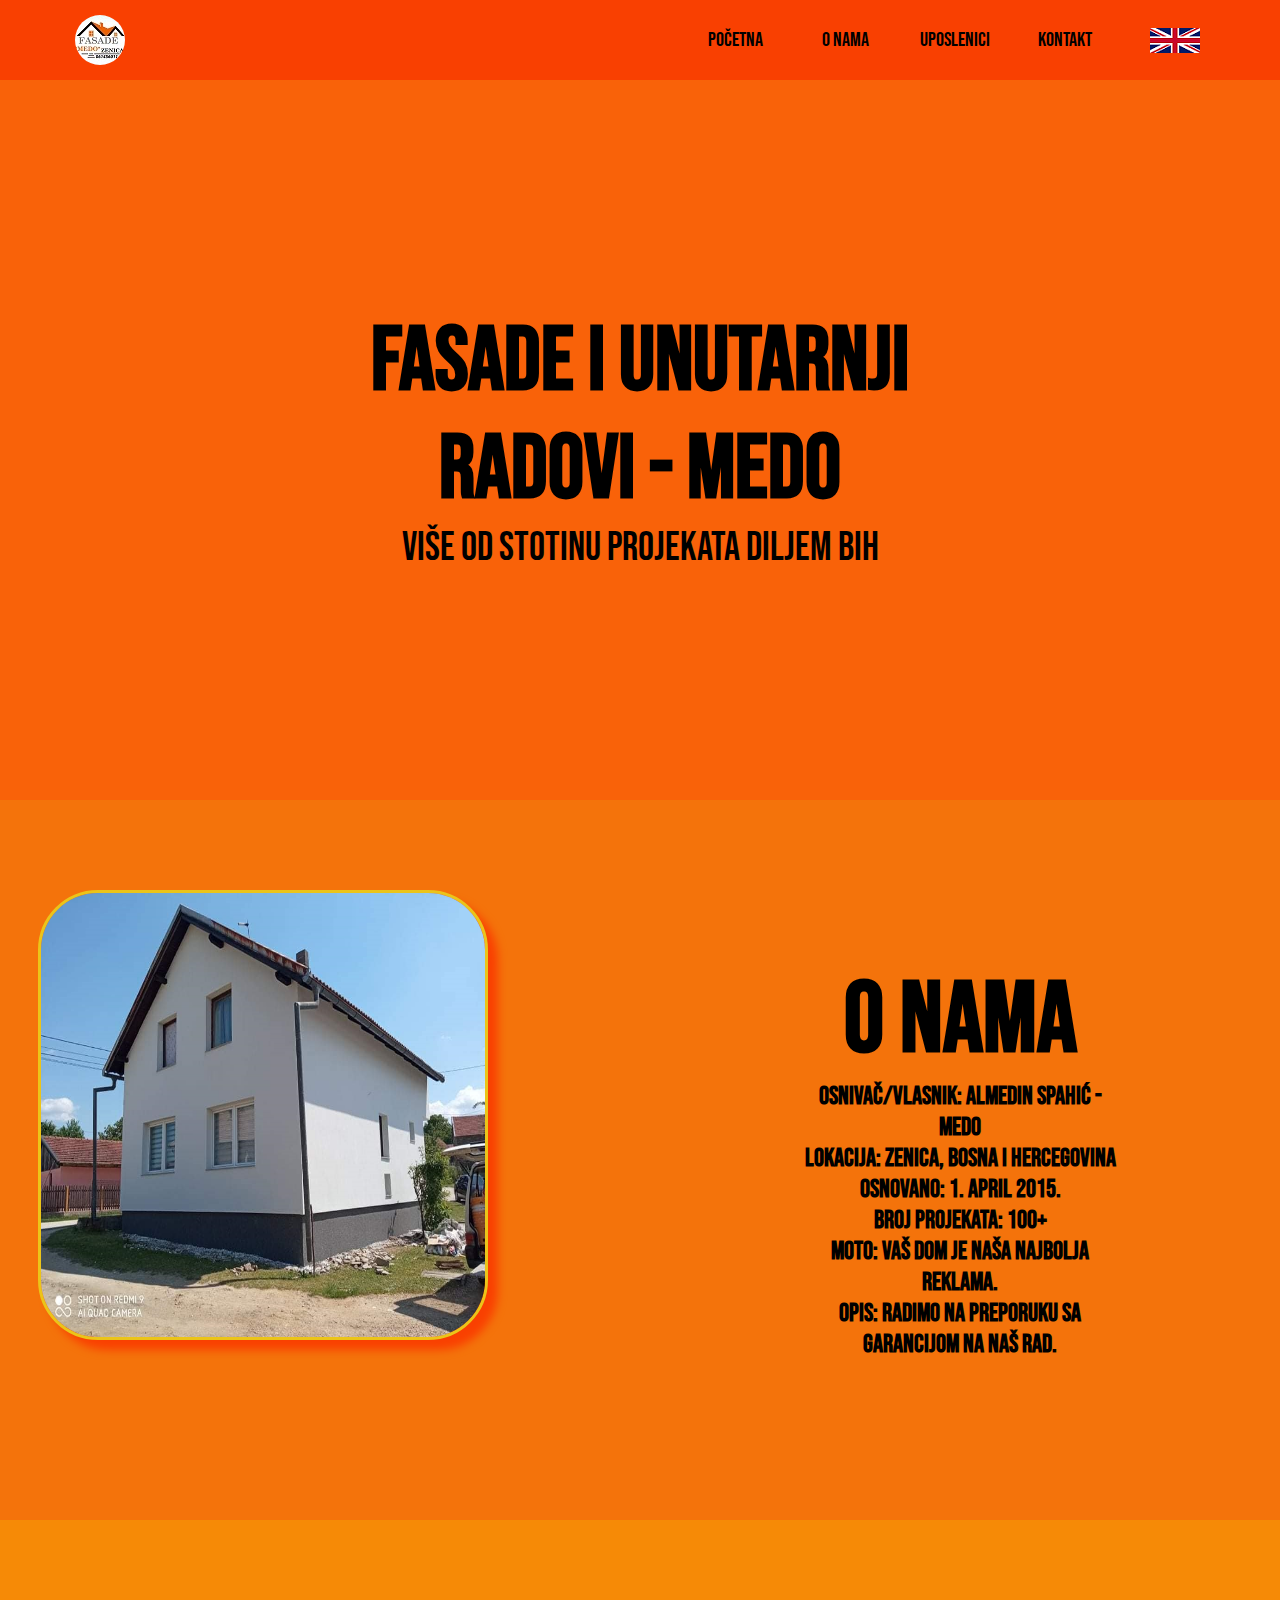
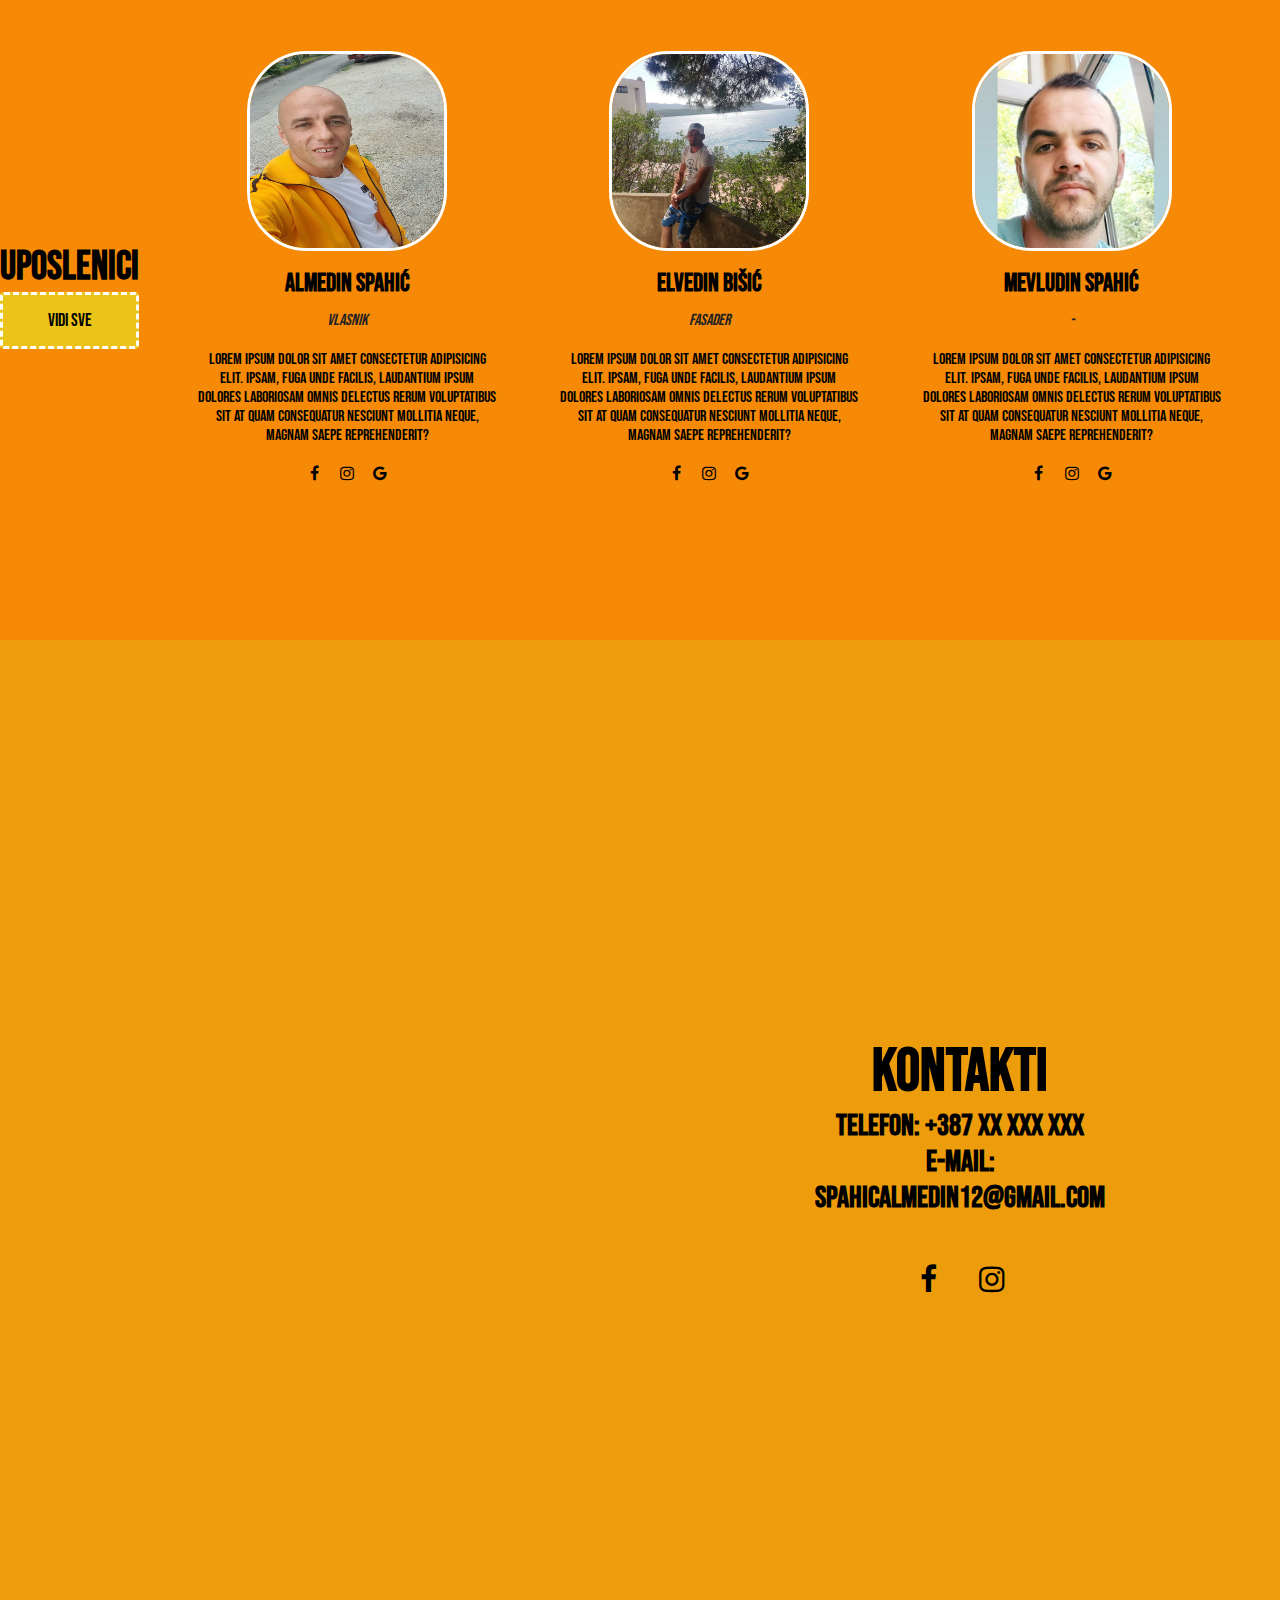
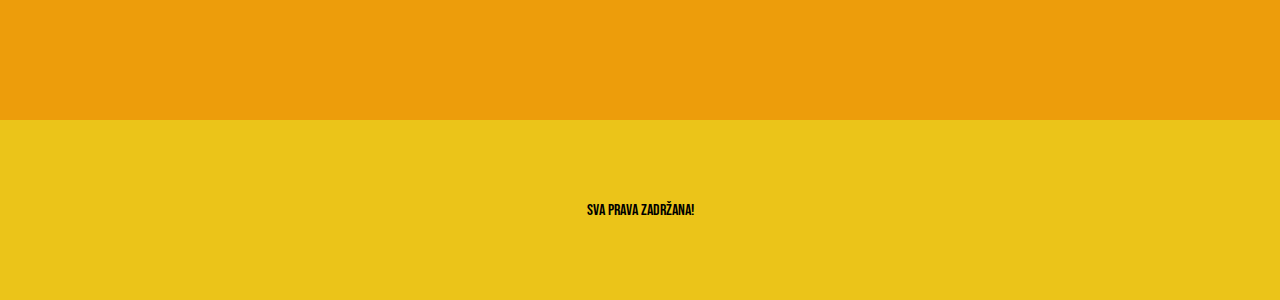
<file: ba.html>
<!DOCTYPE html>
<html lang="en">
<head>
    <meta charset="UTF-8">
    <meta http-equiv="X-UA-Compatible" content="IE=edge">
    <meta name="viewport" content="width=device-width, initial-scale=1.0">
    <link rel="stylesheet" href="styles.css">
    <link rel="preconnect" href="https://fonts.googleapis.com">
    <link rel="preconnect" href="https://fonts.gstatic.com" crossorigin>
    <link href="https://fonts.googleapis.com/css2?family=Bebas+Neue&display=swap" rel="stylesheet">
    <link rel="stylesheet" href="https://cdnjs.cloudflare.com/ajax/libs/font-awesome/4.7.0/css/font-awesome.min.css">
    <title>Fasade i unutarnji radovi - MEDO</title>
</head>
<body>
    <nav class="navbar">
        <div class="nav-cont">
            <a href="#home"><img id="logo" src="img/logo.jpg" alt="Logo"> </a>
            <div class="responsive" id="resp-menu">
                <span class="bar"></span>
                <span class="bar"></span>
                <span class="bar"></span>
            </div>
            <ul class="nav-menu">
                <li class="nav-options">
                    <a href="#home" class="links">Početna</a>
                </li>
                <li class="nav-options">
                    <a href="#aboutUs" class="links">O nama</a>
                </li>
                <li class="nav-options">
                    <a href="#employees" class="links">Uposlenici</a>
                </li>
                <li class="nav-options">
                    <a href="#contact" class="links">Kontakt</a>
                </li>
                <li class="nav-options">
                    <a href="en.html" class="links">
                        <img src="img/uk.png" alt="ENG-LANG">
                    </a>
                </li>
                <!--
                    <li class="nav-options">
                    <a href="" class="links">
                        <button style="font-size:24px" class="mode" onclick="darkModeFunction()"><i class="fa fa-moon-o"></i></button>
                    </a>
                </li>
                -->
                <!-- Dark mode may be implemented later-->
            </ul>
        </div>
    </nav>
    
    <button onclick="topReturn()" id="topBtn" title="Go to the top">Vrh</button>
    
    <section class="home-section" id="home">
        
        <div class="home-container">
            <div class="home-centered">
                <h1 class="home-heading">Fasade i unutarnji radovi - Medo</h1>
                <p class="home-paragraph"> Više od stotinu projekata diljem BiH </p>
            </div>
        </div>

    </section>

    <section class="aboutUs-section" id="aboutUs">
        <div class="aboutUs-container">
            <div class="aboutUs-wrapper">
                <img src="img/img1.jpg" class="imgs" alt="Image 1">
                <img src="img/img2.jpg" class="imgs" alt="Image 2">
                <img src="img/img3.jpg" class="imgs" alt="Image 3">
            </div>   
        </div>
        <div class="aboutUs-content">
            <div class="aboutUs-split right">
                <div class="aboutUs-center">
                    <h1>O nama</h1>
                    <h3>Osnivač/vlasnik: Almedin Spahić - Medo <br>
                    Lokacija: ZENICA, BOSNA i Hercegovina<br>
                    Osnovano: 1. April 2015. <br>
                    Broj projekata: 100+<br>
                    Moto: Vaš dom je naša najbolja reklama. <br>
                    Opis: Radimo na preporuku sa garancijom na naš rad.</h3>
                </div>
            </div>
        </div>
    </section>

    <section class="employees-section" id="employees">
        <div class="teams-header">
            <h1> Uposlenici </h1>
            <button class="employees-btn"> Vidi sve</button>
        </div>
        <div class="employees-container">
        <div class="employees-teams">
            <img src="img/almedin.jpg" class="team-imgs" alt="">
            <div class="team-names">Almedin Spahić</div>
            <div class="team-design">Vlasnik</div>
            <div class="team-description">Lorem ipsum dolor sit amet consectetur adipisicing elit. Ipsam, fuga unde facilis, 
                laudantium ipsum dolores laboriosam omnis delectus rerum voluptatibus sit 
                at quam consequatur nesciunt mollitia neque, magnam saepe reprehenderit?</div>
            
                <div class="social-links">
                    <a href="#"><i class="fa fa-facebook"></i></a>
                    <a href="#"><i class="fa fa-instagram"></i></a>
                    <a href="#"><i class="fa fa-google"></i></a>
                </div>
        </div>
        <div class="employees-teams" id="team-img2">
            <img src="img/elvedin.jpg" class="team-imgs"  alt="">
            <div class="team-names">Elvedin Bišić</div>
            <div class="team-design">Fasader</div>
            <div class="team-description">Lorem ipsum dolor sit amet consectetur adipisicing elit. Ipsam, fuga unde facilis, 
                laudantium ipsum dolores laboriosam omnis delectus rerum voluptatibus sit 
                at quam consequatur nesciunt mollitia neque, magnam saepe reprehenderit?</div>
            
                <div class="social-links">
                    <a href="#"><i class="fa fa-facebook"></i></a>
                    <a href="#"><i class="fa fa-instagram"></i></a>
                    <a href="#"><i class="fa fa-google"></i></a>
                </div>
        </div>
        <div class="employees-teams" id="team-img3">
            <img src="img/mevludin.jpg" class="team-imgs"  alt="">
            <div class="team-names">Mevludin Spahić</div>
            <div class="team-design">-</div>
            <div class="team-description">Lorem ipsum dolor sit amet consectetur adipisicing elit. Ipsam, fuga unde facilis, 
                laudantium ipsum dolores laboriosam omnis delectus rerum voluptatibus sit 
                at quam consequatur nesciunt mollitia neque, magnam saepe reprehenderit?</div>
            
                <div class="social-links">
                    <a href="#"><i class="fa fa-facebook" aria-hidden="true"></i></a>
                    <a href="#"><i class="fa fa-instagram"></i></a>
                    <a href="#"><i class="fa fa-google"></i></a>
                </div>
        </div>
        </div>
    </section>

    <section class="contact-section" id="contact">
        <div class="contact-container">
            <div class="iframe-center">
                <iframe src="https://www.google.com/maps/embed?pb=!1m14!1m12!1m3!1d308.229365443627!2d17.82048676170448!3d44.24304131937579!2m3!1f0!2f0!3f0!3m2!1i1024!2i768!4f13.1!5e1!3m2!1shr!2sba!4v1669602680930!5m2!1shr!2sba" width="900" height="500" style="border:0;" allowfullscreen="" loading="lazy" referrerpolicy="no-referrer-when-downgrade"></iframe>
            </div>
        </div>
        <div class="contact-contents">
            <div class="contact-wrapper right">
                <div class="contact-options">
                        <h1>Kontakti</h1>
                        <h3>Telefon: +387 xx xxx xxx <br>
                        E-mail: Spahicalmedin12@gmail.com<br></h3>
                        <a href="https://www.facebook.com/medofasadee"><i class="fa fa-facebook" aria-hidden="true"></i></a>
                        <a href="https://www.instagram.com/fasade_medo/"><i class="fa fa-instagram" aria-hidden="true"></i></a>
                    </div>
                </div>
            </div>   
    </section>

    <section class="footer" id="footer">
        <div class="footer-container">
            <p> Sva prava zadržana!</p>
        </div>
    </section>

    <script src="app.js"></script>
</body>
</html>
</file>
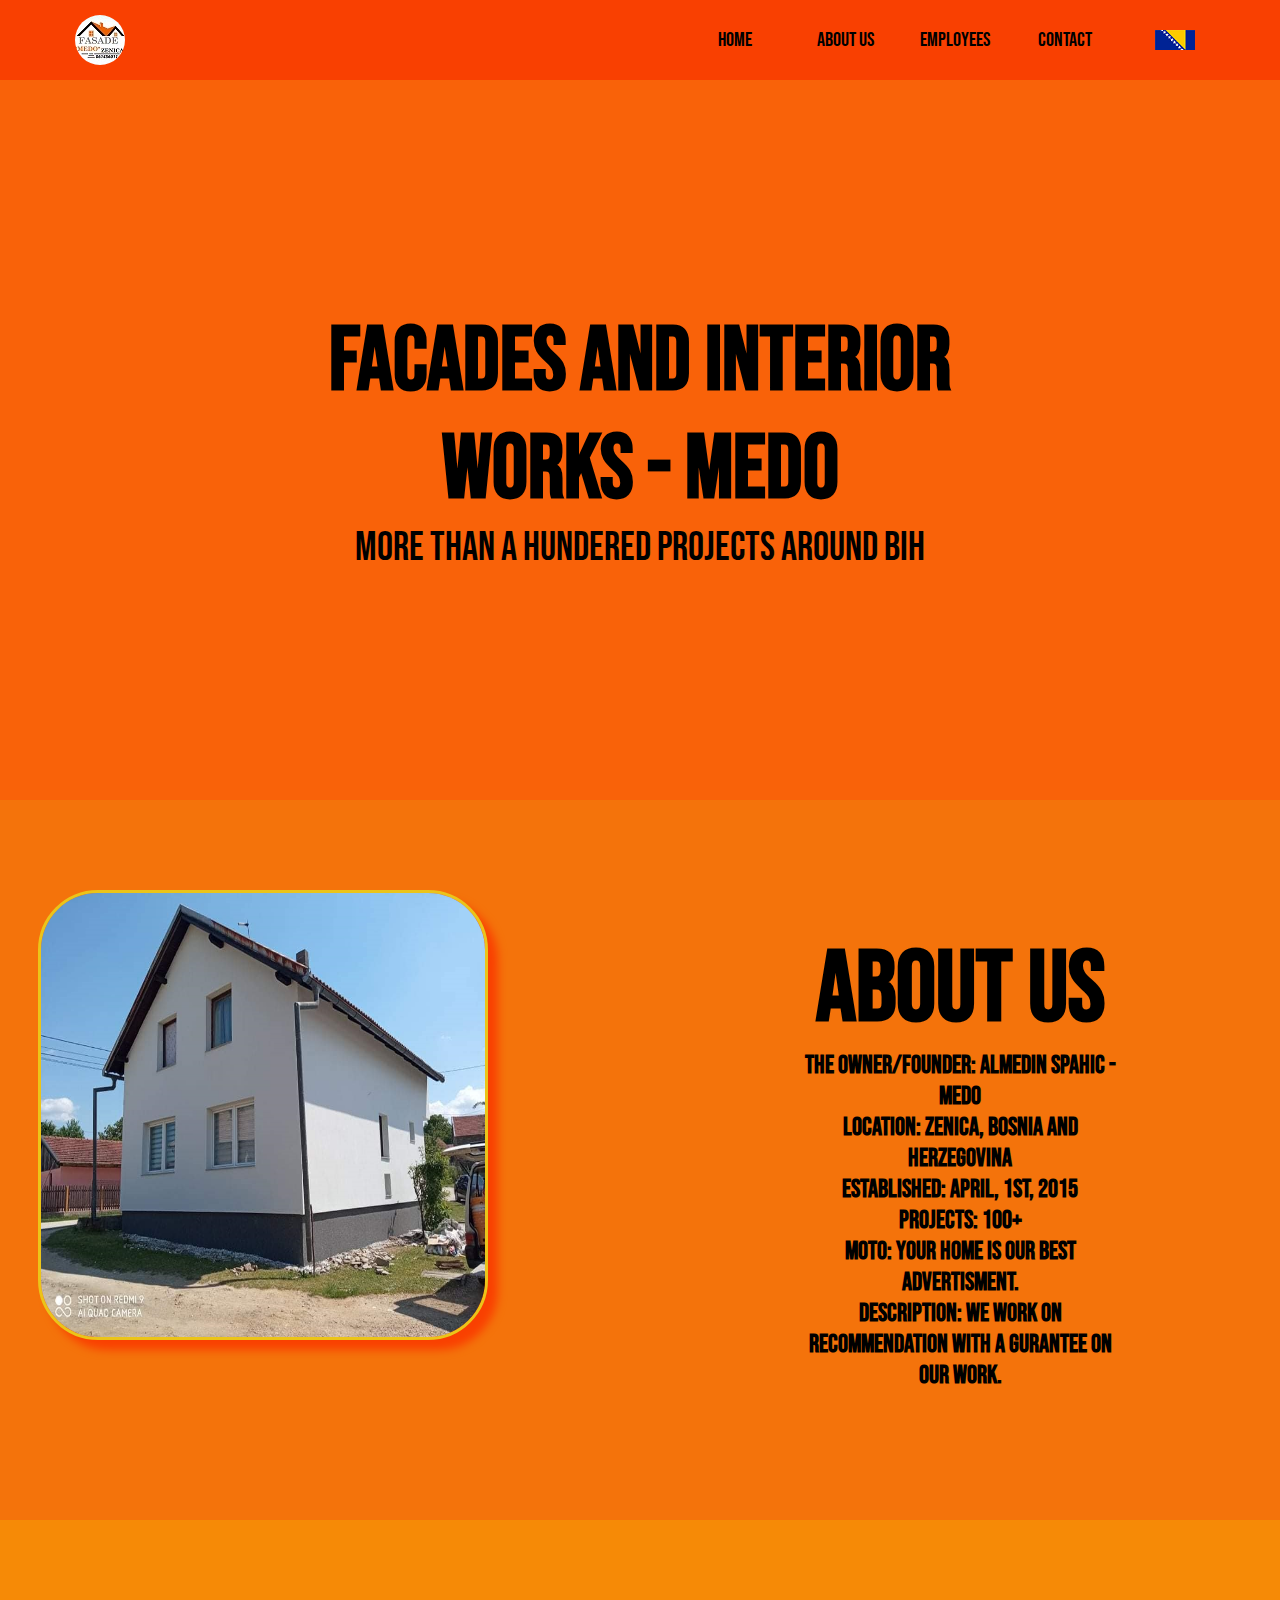
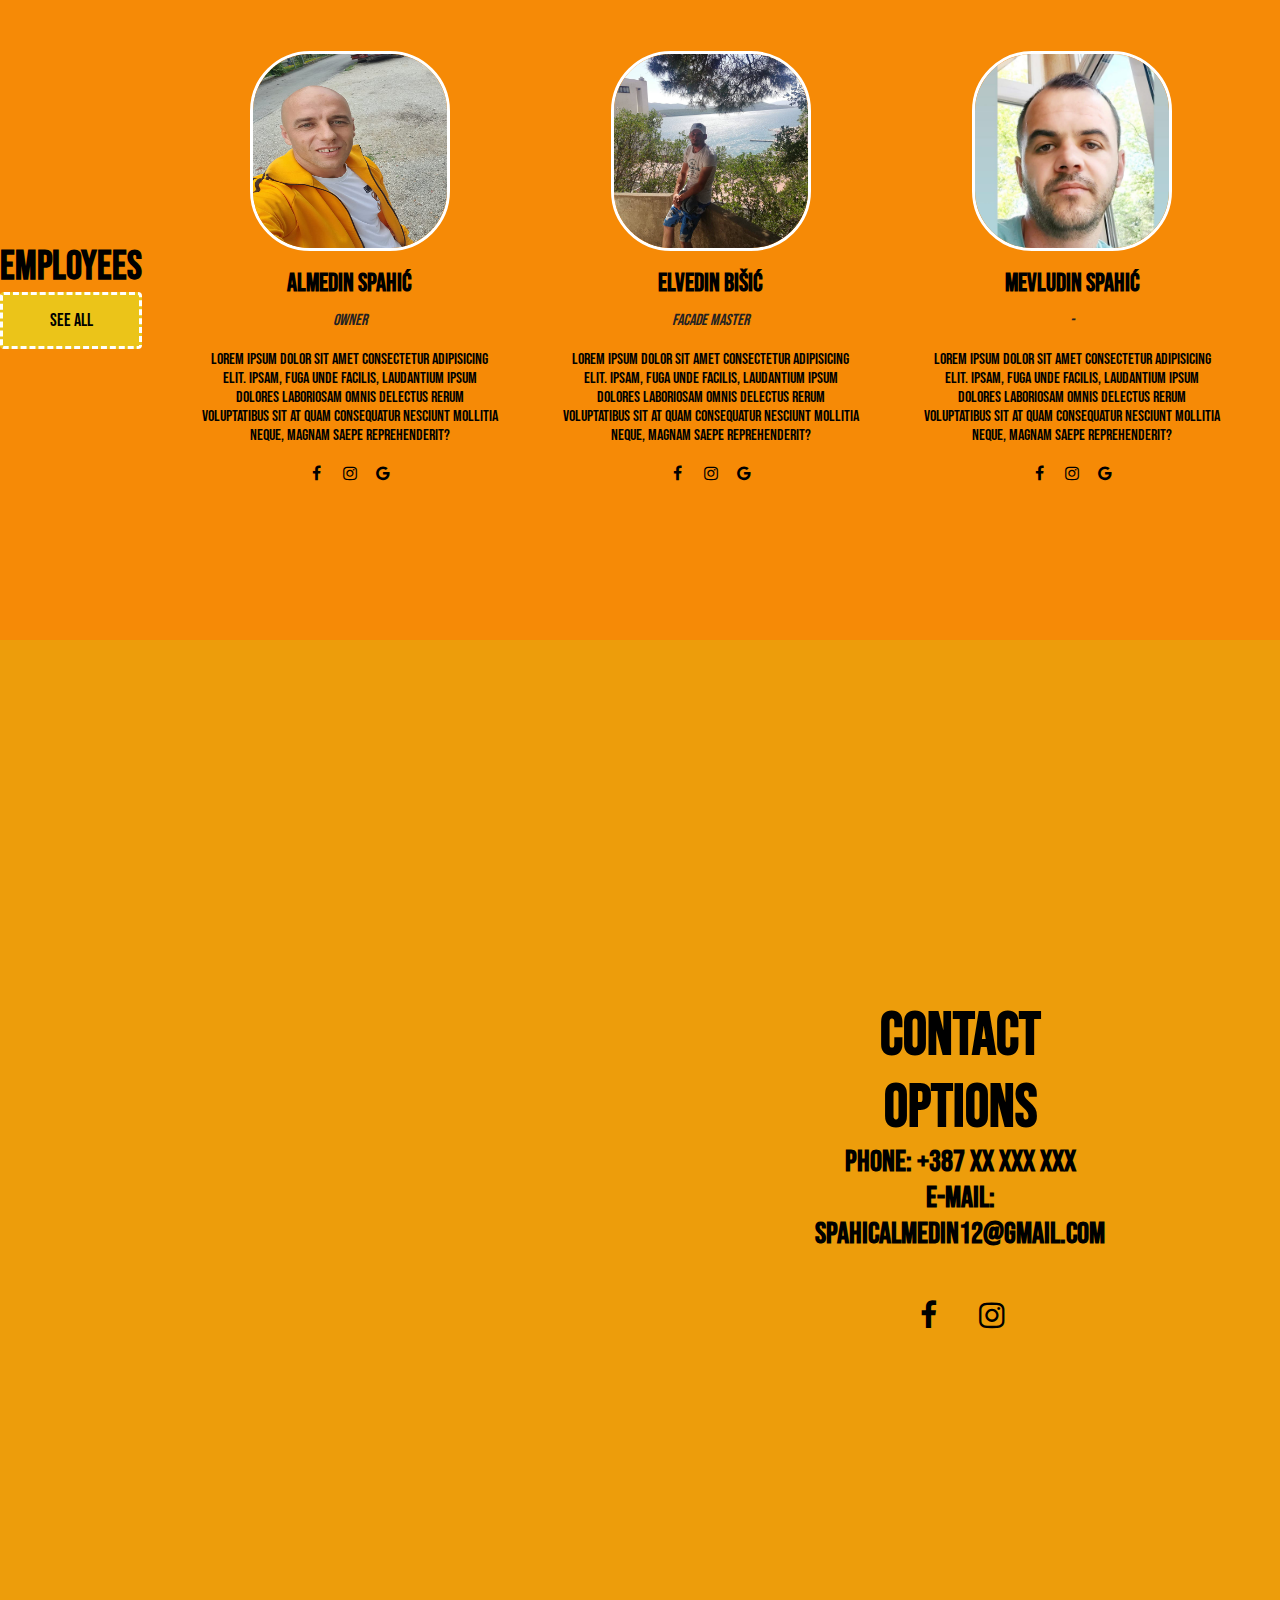
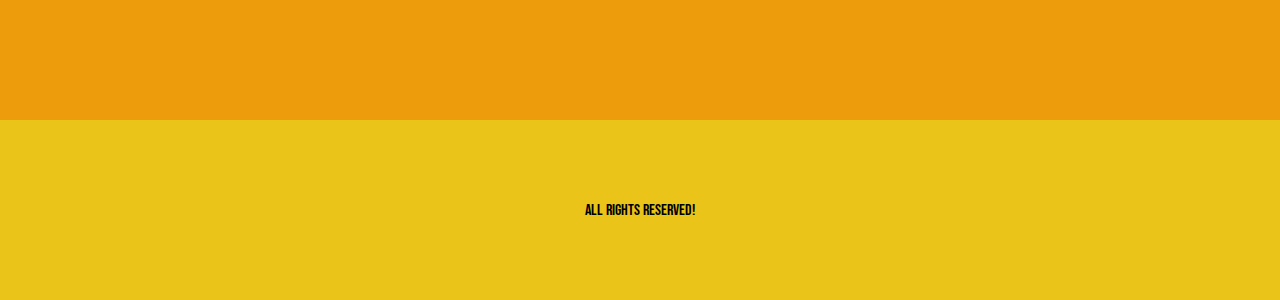
<file: en.html>
<!DOCTYPE html>
<html lang="en">
<head>
    <meta charset="UTF-8">
    <meta http-equiv="X-UA-Compatible" content="IE=edge">
    <meta name="viewport" content="width=device-width, initial-scale=1.0">
    <link rel="stylesheet" href="styles.css">
    <link rel="preconnect" href="https://fonts.googleapis.com">
    <link rel="preconnect" href="https://fonts.gstatic.com" crossorigin>
    <link href="https://fonts.googleapis.com/css2?family=Bebas+Neue&display=swap" rel="stylesheet">
    <link rel="stylesheet" href="https://cdnjs.cloudflare.com/ajax/libs/font-awesome/4.7.0/css/font-awesome.min.css">
    <title>Facades and interior works - MEDO</title>
</head>
<body>
    <nav class="navbar">
        <div class="nav-cont">
            <a href="#home"><img id="logo" src="img/logo.jpg" alt="Logo"> </a>
            <div class="responsive" id="resp-menu">
                <span class="bar"></span>
                <span class="bar"></span>
                <span class="bar"></span>
            </div>
            <ul class="nav-menu">
                <li class="nav-options">
                    <a href="#home" class="links">Home</a>
                </li>
                <li class="nav-options">
                    <a href="#aboutUs" class="links">About us</a>
                </li>
                <li class="nav-options">
                    <a href="#employees" class="links">Employees</a>
                </li>
                <li class="nav-options">
                    <a href="#contact" class="links">Contact</a>
                </li>
                <li class="nav-options">
                    <a href="ba.html" class="links">
                        <img src="img/bosnia.png" alt="BOS-LANG">
                    </a>
                </li>
                <!--
                    <li class="nav-options">
                    <a href="" class="links">
                        <button style="font-size:24px" class="mode" onclick="darkModeFunction()"><i class="fa fa-moon-o"></i></button>
                    </a>
                </li>
                -->
                <!-- Dark mode may be implemented later-->
            </ul>
        </div>
    </nav>
    
    <button onclick="topReturn()" id="topBtn" title="Go to the top">Top</button>
    
    <section class="home-section" id="home">
        
        <div class="home-container">
            <div class="home-centered">
                <h1 class="home-heading">Facades and interior works - MEDO</h1>
                <p class="home-paragraph">More than a hundered projects around BiH </p>
            </div>
        </div>

    </section>

    <section class="aboutUs-section" id="aboutUs">
        <div class="aboutUs-container">
            <div class="aboutUs-wrapper">
                <img src="img/img1.jpg" class="imgs" alt="Image 1">
                <img src="img/img2.jpg" class="imgs" alt="Image 2">
                <img src="img/img3.jpg" class="imgs" alt="Image 3">
            </div>   
        </div>
        <div class="aboutUs-content">
            <div class="aboutUs-split right">
                <div class="aboutUs-center">
                    <h1>About us </h1>
                    <h3>The owner/founder: Almedin Spahic - Medo <br>
                    Location: ZENICA, BOSNIA AND HERZEGOVINA<br>
                    Established: April, 1st, 2015 <br>
                    Projects: 100+<br>
                    Moto: Your home is our best advertisment. <br>
                    Description: We work on recommendation with a gurantee on our work.</h3>
                </div>
            </div>
        </div>
    </section>

    <section class="employees-section" id="employees">
        <div class="teams-header">
            <h1> Employees </h1>
            <button class="employees-btn"> See all</button>
        </div>
        <div class="employees-container">
        <div class="employees-teams">
            <img src="img/almedin.jpg" class="team-imgs" alt="">
            <div class="team-names">Almedin Spahić</div>
            <div class="team-design">Owner</div>
            <div class="team-description">Lorem ipsum dolor sit amet consectetur adipisicing elit. Ipsam, fuga unde facilis, 
                laudantium ipsum dolores laboriosam omnis delectus rerum voluptatibus sit 
                at quam consequatur nesciunt mollitia neque, magnam saepe reprehenderit?</div>
            
                <div class="social-links">
                    <a href="#"><i class="fa fa-facebook"></i></a>
                    <a href="#"><i class="fa fa-instagram"></i></a>
                    <a href="#"><i class="fa fa-google"></i></a>
                </div>
        </div>
        <div class="employees-teams" id="team-img2">
            <img src="img/elvedin.jpg" class="team-imgs"  alt="">
            <div class="team-names">Elvedin Bišić</div>
            <div class="team-design">Facade master</div>
            <div class="team-description">Lorem ipsum dolor sit amet consectetur adipisicing elit. Ipsam, fuga unde facilis, 
                laudantium ipsum dolores laboriosam omnis delectus rerum voluptatibus sit 
                at quam consequatur nesciunt mollitia neque, magnam saepe reprehenderit?</div>
            
                <div class="social-links">
                    <a href="#"><i class="fa fa-facebook"></i></a>
                    <a href="#"><i class="fa fa-instagram"></i></a>
                    <a href="#"><i class="fa fa-google"></i></a>
                </div>
        </div>
        <div class="employees-teams" id="team-img3">
            <img src="img/mevludin.jpg" class="team-imgs"  alt="">
            <div class="team-names">Mevludin Spahić</div>
            <div class="team-design">-</div>
            <div class="team-description">Lorem ipsum dolor sit amet consectetur adipisicing elit. Ipsam, fuga unde facilis, 
                laudantium ipsum dolores laboriosam omnis delectus rerum voluptatibus sit 
                at quam consequatur nesciunt mollitia neque, magnam saepe reprehenderit?</div>
            
                <div class="social-links">
                    <a href="#"><i class="fa fa-facebook" aria-hidden="true"></i></a>
                    <a href="#"><i class="fa fa-instagram"></i></a>
                    <a href="#"><i class="fa fa-google"></i></a>
                </div>
        </div>
        </div>
    </section>

    <section class="contact-section" id="contact">
        <div class="contact-container">
            <div class="iframe-center">
                <iframe src="https://www.google.com/maps/embed?pb=!1m14!1m12!1m3!1d308.229365443627!2d17.82048676170448!3d44.24304131937579!2m3!1f0!2f0!3f0!3m2!1i1024!2i768!4f13.1!5e1!3m2!1shr!2sba!4v1669602680930!5m2!1shr!2sba" width="900" height="500" style="border:0;" allowfullscreen="" loading="lazy" referrerpolicy="no-referrer-when-downgrade"></iframe>
            </div>
        </div>
        <div class="contact-contents">
            <div class="contact-wrapper right">
                <div class="contact-options">
                        <h1>Contact options</h1>
                        <h3>Phone: +387 xx xxx xxx <br>
                        E-mail: Spahicalmedin12@gmail.com<br></h3>
                        <a href="https://www.facebook.com/medofasadee"><i class="fa fa-facebook" aria-hidden="true"></i></a>
                        <a href="https://www.instagram.com/fasade_medo/"><i class="fa fa-instagram" aria-hidden="true"></i></a>
                    </div>
                </div>
            </div>   
    </section>

    <section class="footer" id="footer">
        <div class="footer-container">
            <p> All rights reserved!</p>
        </div>
    </section>

    
    
    <script src="app.js"></script>
</body>
</html>
</file>
<file: styles.css>
*{
    box-sizing: border-box;
    margin:0;
    padding:0;
    font-family: 'Bebas Neue', cursive;
    scroll-behavior: smooth;
    
}

/* This will be used in update with dark mode which is one of the possibilities
:root {
    --primary-color: black;
    --secondary-color: #536390;
    --font-color: black;
    --bg-color: #fff;
    --heading-color: #292922;
}
*/

/*
[data-theme="dark"] {
    --primary-color: white;
    --secondary-color: #818cab;
    --font-color: white;
    --bg-color: #161625;
    --heading-color: #818cab;
}
*/

.body{
    background-color: #e2954c;
}

.navbar{
    background: #f94001;
    display: flex;
    top: 0;
    height: 80px;
    justify-content: center;
    align-items: center;
    font-size: 20px;
    position: static;
    z-index: 999;
}

.nav-cont{
    display: flex;
    justify-content: space-between;
    width: 100%;
    max-width: 1400px;
    height: 80px;
    margin: 0 auto;
    padding: 0 50px;
    z-index: 1;
}

#logo{
    display: flex;
    align-items: center;
    cursor: pointer;
    border-radius: 50%;
    margin-top: 15px;
    margin-left: 25px;
}

.nav-menu{
    display: flex;
    align-items: center;
    list-style: none;
}

.nav-options{
    height: 80px;
}

.links{
    color: black;
    display: inline-flex;
    height: 100%;
    width: 110px;
    align-items: center;
    justify-content: center;
    text-decoration: none;
    transition: all 0.5s;
}

.links:hover{
    color: white;
    transition: all 0.3s;
}

.mode{
    width: 30%;
    z-index: 99;
    font-size: 18px;
    background-color: rgb(54, 52, 52);
    border-color: black;
    border-style: solid;
    color: white;
    cursor: pointer;
    border-radius: 50%;
    scroll-behavior: smooth;   
}

.mode:hover{
    background-color: black;
}


.home-section{
    background-color: #f96209;
    width: 100%;
    height: 80vh;
    float:left;
    box-sizing: border-box;
    position: relative;
    display: flex;
    padding: 200px 0;  
    color: black;
}

.home-container{
    display: flex;
    flex-direction: column;
    align-items: center;
    justify-content: center;
    margin: 0 auto;
    text-align: center;
    padding: 20px;
    width: 80%;
    height: 100vh;
    object-fit: fill;
}


.home-centered {
    position: absolute;
    top: 50%;
    left: 50%;
    transform: translate(-50%, -50%);
}

.home-heading{
    font-size: 90px;
}

.home-paragraph{
    font-size: 40px;
}


.aboutUs-section{
    background-color: #f4730B;
    width: 100%;
    height: 80vh;
    float:left;
    box-sizing: border-box;
    position: relative;
    
}


.aboutUs-split {
    height: 100%;
    width: 50%;
    position:absolute;
    z-index: 1;
    top: 0;
    overflow-x: hidden;
    overflow-y: hidden;
    padding-top: 20px;
  }
  
.right {
    right: 0;
}
  

.aboutUs-center {
    position: absolute;
    top: 50%;
    left: 50%;
    transform: translate(-50%, -50%);
    text-align: center;
}


.aboutUs-container{
    width: 50vmin;
    position: absolute;
    margin-left: 3%;
    margin-top: 7% ;
    overflow: hidden;
    border-radius: 60px;
    filter: drop-shadow(10px 10px 4px #f94001);
    border-color: #ebc419;
    border-style: solid;
    
 }
 
.aboutUs-wrapper{
    width: 100%;
    display: flex;
    animation: slider 12s infinite;
    
}

.aboutUs-content{
    color: black;
    width: 100%;
    font-weight:lighter;
}
 
.imgs{
     width: 100%;
}

.aboutUs-center h1{
    font-size: 100px;
}

.aboutUs-center h3{
    font-size: 25px;
}

@keyframes slider {
    0%{
        transform: translateX(0);
    }

    25%{
        transform: translateX(0);
    }

    30%{
        transform: translateX(-100%);
    }

    50%{
        transform: translateX(-100%);
    }

    55%{
        transform: translateX(-200%);
    }

    75%{
        transform: translateX(-200%);
    }

    80%{
        transform: translateX(0);
    }

    100%{
        transform: translateX(0);
    }
}

.employees-section{
    background-color: #F68A06;
    width: 100%;
    height: 80vh;
    float:left;
    box-sizing: border-box;
    position: relative;
    display: flex;
    text-align: center;
}

.employees-container{
    max-width: 1200px;
    margin: auto;
    padding: 48px 0;
    display: flex;
    flex-wrap: wrap;
    justify-content: center;
}

.employees-teams{
    margin: 10px;
    padding: 22px;
    max-width: 30%;
    cursor: pointer;
    transition: 0.3s;
    box-sizing: border-box;
}

.employees-teams:hover{
    background-color: #f94001;
    border-radius: 10%;
}

.teams-header{
    padding-top: 30px;
    font-size: 20px;
    margin: auto;
    line-height: 50px;
    text-align: center;
}

.teams-header h1{
    text-align: center;
    left: 5%;
}

.team-imgs{
    height: 200px;
    width:200px;
    border-radius: 30%;
    border-color: white;
    border-style: solid;
}

.team-names{
    padding: 12px;
    font-weight: bold;
    font-size: 25px;
}

.team-design{
    font-style: italic;
    color: rgb(36, 34, 34);
}

.team-description{
    margin: 20px 0;
    font-weight: lighter;
}

.social-links{
    margin: 14px;
}

.social-links a{
    display: inline-block;
    height: 30px;
    width: 30px;
    transition: .3s;
}

.social-links a:hover{
    transform: scale(1.3);
}

.social-links a i{
    color:black;
}




.contact-section{
    background-color: #ED9D0B;
    width: 100%;
    height: 120vh;
    float:left;
    box-sizing: border-box;
    position: relative;
    display: flex;
}



.contact-links{
    width:100%;
    max-width: 1200px;
    display: flex;
    justify-content: center;
}

/*
.contact-wrapper{
    display: flex;
}
/*
.contact-options{
    display: flex;
    flex-direction: column;
    align-items: center;
    justify-content: center;
    text-align: left;
    width: 150px;
    box-sizing: border-box;
    margin-bottom: 100%;
}
*/

.contact-container{
    width: 80vmin;
    position: absolute;
    margin-left: 3%;
    margin-top: 10% ;
    overflow: hidden;
    border-radius: 60px;
    filter: drop-shadow(10px 10px 4px #f94001);  
}
 
.iframe-center{
    width: 100%;
    display: flex;
  
}

.contact-options {
    position: absolute;
    top: 50%;
    left: 50%;
    transform: translate(-50%, -50%);
    text-align: center;
}

.contact-options h1{
    font-size: 60px;
}

.contact-options h3{
    font-size: 30px;
    text-decoration: none;
}

.contact-options a{
    text-decoration: none;
    color: black;
    display: inline-block;
    margin-top: 15%;
    height: 60px;
    width: 60px;
    transition: .3s;
}

.contact-options a:hover{
    transform: scale(1.5);
}

.contact-options a i{
    color:black;
    font-size: 30px;
}


.contact-wrapper {
    height: 100%;
    width: 50%;
    position:absolute;
    z-index: 1;
    top: 0;
    overflow-x: hidden;
    overflow-y: hidden;
    padding-top: 20px;
}
  
  

.right {
    right: 0;
}
  


.footer{
    background-color: #ebc419;
    width: 100%;
    height: 20vh;
    float:left;
    box-sizing: border-box;
    position: relative;
    display: flex;
}

.footer-container{
    display: flex;
    flex-direction: column;
    align-items: center;
    justify-content: center;
    margin: 0 auto;
    text-align: center;
    width: 150px;
    box-sizing: border-box;

}


#topBtn {
  display: none;
  position: fixed;
  bottom: 20px;
  right: 30px;
  z-index: 99;
  font-size: 18px;
  border: none;
  outline: none;
  background-color: red;
  color: white;
  cursor: pointer;
  padding: 15px;
  border-radius: 4px;
  scroll-behavior: smooth;
}

#topBtn:hover {
  background-color: #f94001;
}

.employees-btn{
  width: 100%;  
  left: 30px;
  z-index: 99;
  font-size: 18px;
  border: none;
  outline: none;
  background-color: #ebc419;
  border-color: white;
  border-style: dashed;
  color: black;
  cursor: pointer;
  padding: 15px;
  border-radius: 4px;
  scroll-behavior: smooth;

}

.employees-btn:hover {
    background-color: transparent;
    transition: 0.2s;
  }

@media screen and (max-width: 800px) {
    .employees-teams{
        max-width: 100%;
        margin-top: 12%;
    }

    #team-img2{
        z-index: -1;
    }

    .teams-header{
        margin-left: 8%;
    }

}

@media screen and (max-width: 1200px) and (max-height:1200px){
    
    .nav-cont{
        display: flex;
        position: absolute;
        justify-content: space-between;
        height: 80px;
        width: 100%;
        padding: 0;
        max-width: 1400px;
        color: #f94001;
    }
    .nav-menu{
        display: grid;
        grid-template-columns: auto;
        margin: 0;
        width: 100%;
        position: absolute;
        justify-content: center;
        background-color: #f94001;
        opacity: 1;
        top: -1000px;
        transition: all 0.3s;
        z-index: -1;
    }
 
    .nav-menu.active{
        background-color: #f94001;
        top: 90%;
        opacity: 1;
        height: 60vh;
        z-index: 99;
        transition: all 0.3s ease ;
    }

    #logo{
        margin-left: 45px;
        margin-top: 15px;
    }

    .responsive .bar{
        width: 25px;
        height: 3px;
        margin: 5px auto;
        background-color: white;
        transition: all 0.5s;
        display: block;
        cursor: pointer;
    }

    .nav-options{
        width: 100%;
    }

    .nav-links{
        text-align: center;
        padding: 10px;
        width: 100%;
        display: table;
    }
    
    #resp-menu{
        position: absolute;
        top: 25%;
        right: 10%;
        transform: translate(10%, 25%);
    }

    #resp-menu.is-active .bar:nth-child(2){
        opacity: 0;
    }

    #resp-menu.is-active .bar:nth-child(1){
        transform: translateY(8px) rotate(45deg);
    }

    #resp-menu.is-active .bar:nth-child(3){
        transform: translateY(-8px) rotate(-45deg);
    }

    .home-section{
        background-color: #f96209;
        width: 100%;
        height: 100vh;
        float:left;
        box-sizing: border-box;
        position: relative;
        display: flex;  
    }

    .home-heading{
        font-size: 50px;
    }
    
    .home-paragraph{
        font-size: 20px;
    }

    .home-img{
        justify-content: center;
        align-items: center;
        margin-bottom: 40%;
    }

    .aboutUs-section{
        background-color: #f4730B;
        width: 100%;
        height: 140vh;
        float:left;
        box-sizing: border-box;
        position: relative;
        display: flex;
        justify-content: center;
        align-items: center;
        top:0;
    }

    .aboutUs-container{
        width: 70vmin;
        height: 70vmin;
        position: absolute;
        /*margin-left: 3%;*/
        margin-top: 0%;
        margin-right: 5%;
        margin-bottom: 55%;
        overflow: hidden;
        border-radius: 60px;
        filter: drop-shadow(10px 10px 4px #f94001);
        border-color: #ebc419;
        border-style: solid;
        
     }
     
     .aboutUs-wrapper{
        width: 100%;
        display: flex;
        animation: slider 12s infinite;
        
    }

    .aboutUs-content{
        height: 100%;
        width: 100%;
        position:relative;
        z-index: 1;
        top: 20%;
        justify-content: center;
        align-items: center;
        margin: 0 auto;
        right: 20%;
        
    }
  
    .aboutUs-center h1{
        font-size: 40px;
    }
    
    .aboutUs-center h3{
        font-size: 20px;
    }
    
    .aboutUs-center {
        position: relative;
        top: 50%;
        left: 50%;
        text-align: center;
    }

    .aboutUs-split {
        height: 80%;
        width: 100%;
        position:relative;
        z-index: 5;
        top: 5%;
        overflow-x: hidden;
        overflow-y: hidden;
        left: 20%;
       
        
      }
      
    .right {
        right: 50%;
    }

    .contact-container{
        width: 90vmin;
        height: 80vmin;
        position: absolute;
        /*margin-left: 3%;*/
        margin-right: 5%;
        margin-bottom: 70%;
        overflow: hidden;
        filter: drop-shadow(10px 10px 4px #f94001);
        z-index: 20;
     }
     
    .iframe-center{
        width: 100%;
        display: flex;
    }

    .contact-contents{
        height: 100%;
        width: 100%;
        position:relative;
        top: 25%;
        justify-content: center;
        align-items: center;
        margin: 0 auto;
        right: 20%;
    }
  
    .contact-options h1{
        font-size: 50px;
    }
    
    .contact-options h3{
        font-size: 30px;
    }
    
    .contact-options {
        position: relative;
        top: 50%;
        left: 50%;
        text-align: center;
    }

    .contact-wrapper {
        height: 80%;
        width: 100%;
        position:relative;
        z-index: 5;
        top: 5%;
        overflow-x: hidden;
        overflow-y: hidden;
        left: 20%;
       
        
      }
      
    .right {
        right: 50%;
    }

    .footer{
        background-color: #ebc419;
        width: 100%;
        height: 40vh;
        float:left;
        box-sizing: border-box;
        position: relative;
        display: flex;
    }
    
}

.dark-mode{
    color: white;
}
</file>
